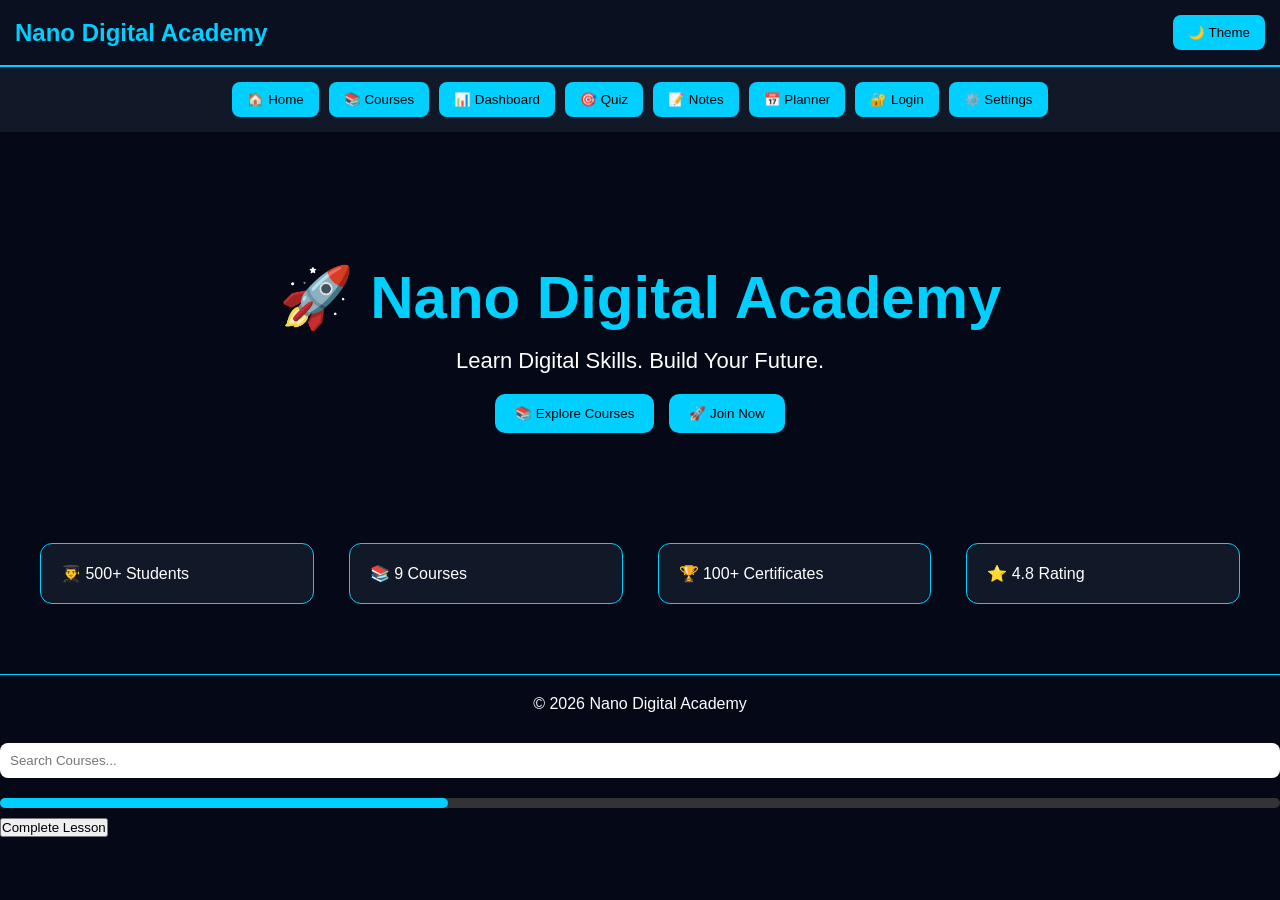
<file: index.html>
<!DOCTYPE html>
<html lang="en">
<head>
<meta charset="UTF-8">
<meta name="viewport" content="width=device-width, initial-scale=1.0">
<meta name="google-site-verification" content="UzgPgNfRsKNepRWnvcsJhyxE1Yu4m-i61A__m-4sKpY" />
<title>Nano Digital Academy Pro</title>

<style>
*{
    margin:0;
    padding:0;
    box-sizing:border-box;
    font-family:Arial, sans-serif;
}

body{
    background:#050816;
    color:white;
}

/* HEADER */
header{
    background:#0b1020;
    border-bottom:2px solid #00cfff;
    padding:15px;
    display:flex;
    justify-content:space-between;
    align-items:center;
}

.logo{
    color:#00cfff;
    font-size:24px;
    font-weight:bold;
}

header button{
    background:#00cfff;
    border:none;
    padding:10px 15px;
    border-radius:8px;
    cursor:pointer;
}

/* NAVIGATION */
nav{
    background:#111827;
    display:flex;
    justify-content:center;
    flex-wrap:wrap;
    padding:10px;
}

nav button{
    margin:5px;
    padding:10px 15px;
    border:none;
    border-radius:8px;
    background:#00cfff;
    cursor:pointer;
}

/* PAGE SYSTEM */
.page{
    display:none;
    padding:30px;
}

.active{
    display:block;
}

/* HERO */
.hero{
    text-align:center;
    padding:100px 20px;
}

.hero h1{
    color:#00cfff;
    font-size:60px;
    margin-bottom:15px;
}

.hero p{
    font-size:22px;
    margin-bottom:20px;
}

.hero-buttons{
    display:flex;
    justify-content:center;
    gap:15px;
    flex-wrap:wrap;
}

.hero button{
    padding:12px 20px;
    border:none;
    border-radius:10px;
    background:#00cfff;
    cursor:pointer;
}

/* CARDS */
.card{
    background:#111827;
    border:1px solid #00cfff;
    border-radius:12px;
    padding:20px;
    margin:10px;
}

/* GRID */
.grid{
    display:grid;
    grid-template-columns:repeat(auto-fit,minmax(220px,1fr));
    gap:15px;
}

/* PROGRESS BAR */
.progress{
    width:100%;
    height:10px;
    background:#333;
    border-radius:10px;
    margin:10px 0;
}

.progress-fill{
    width:35%;
    height:100%;
    background:#00cfff;
    border-radius:10px;
}

/* INPUTS */
input,
textarea{
    width:100%;
    padding:10px;
    margin:10px 0;
    border-radius:8px;
    border:none;
}

textarea{
    height:120px;
}

/* DARK/LIGHT MODE */
.light{
    background:#f5f5f5;
    color:black;
}

.light .card{
    background:white;
    color:black;
}

.light header{
    background:white;
}

.light nav{
    background:#ddd;
}
</style>
</head>

<body>

<header>

<div class="logo">
Nano Digital Academy
</div>

<button onclick="toggleTheme()">
🌙 Theme
</button>

</header>

<nav>
<button onclick="showPage('home')">🏠 Home</button>
<button onclick="showPage('courses')">📚 Courses</button>
<button onclick="showPage('dashboard')">📊 Dashboard</button>
<button onclick="showPage('quiz')">🎯 Quiz</button>
<button onclick="showPage('notes')">📝 Notes</button>
<button onclick="showPage('planner')">📅 Planner</button>
<button onclick="showPage('login')">🔐 Login</button>
<button onclick="showPage('settings')">⚙️ Settings</button>
</nav>

<!-- HOME PAGE -->
<div id="home" class="page active">

<div class="hero">

<h1>🚀 Nano Digital Academy</h1>

<p>
Learn Digital Skills. Build Your Future.
</p>

<div class="hero-buttons">

<button onclick="showPage('courses')">
📚 Explore Courses
</button>

<button onclick="showPage('login')">
🚀 Join Now
</button>

</div>

</div>

<div class="grid">

<div class="card">
👨‍🎓 500+ Students
</div>

<div class="card">
📚 9 Courses
</div>

<div class="card">
🏆 100+ Certificates
</div>

<div class="card">
⭐ 4.8 Rating
</div>

</div>

</div>
<!-- COURSES PAGE -->
<div id="courses" class="page">

<h2>📚 Courses</h2>

<br>

<div class="grid">

<div class="card">
<h3>HTML Fundamentals</h3>
<p>Beginner Level</p>
<p>Duration: 4 Weeks</p>
<button>Enroll Now</button>
</div>

<div class="card">
<h3>CSS Mastery</h3>
<p>Beginner Level</p>
<p>Duration: 4 Weeks</p>
<button>Enroll Now</button>
</div>

<div class="card">
<h3>JavaScript Essentials</h3>
<p>Intermediate Level</p>
<p>Duration: 6 Weeks</p>
<button>Enroll Now</button>
</div>

<div class="card">
<h3>Python Programming</h3>
<p>Intermediate Level</p>
<p>Duration: 8 Weeks</p>
<button>Enroll Now</button>
</div>

</div>

</div>

<!-- DASHBOARD PAGE -->
<div id="dashboard" class="page">

<h2>📊 Student Dashboard</h2>

<div class="grid">

<div class="card">
<h3>👤 Student Profile</h3>
<p>Name: Student</p>
<p>Level: Beginner</p>
</div>

<div class="card">
<h3>📚 Courses Enrolled</h3>
<p>3</p>
</div>

<div class="card">
<h3>🏆 Completed Courses</h3>
<p>1</p>
</div>

<div class="card">
<h3>📈 Progress</h3>

<div class="progress">
<div class="progress-fill"></div>
</div>

<p>35% Complete</p>

</div>

<div class="card">
<h3>🎯 Quiz Score</h3>
<p>8 / 10</p>
</div>

</div>

</div>
<!-- QUIZ PAGE -->
<div id="quiz" class="page">

<h2>🎯 Quick Quiz</h2>

<div class="card">

<p><strong>What does HTML stand for?</strong></p>

<br>

<button onclick="quizAnswer(true)">
Hyper Text Markup Language
</button>

<button onclick="quizAnswer(false)">
Home Tool Markup Language
</button>

<br><br>

<p id="quizResult"></p>

</div>

</div>

<!-- NOTES PAGE -->
<div id="notes" class="page">

<h2>📝 Notes Saver</h2>

<textarea
id="notesBox"
placeholder="Write your notes here...">
</textarea>

<button onclick="saveNotes()">
💾 Save Notes
</button>

<p id="notesMsg"></p>

</div>

<!-- STUDY PLANNER -->
<div id="planner" class="page">

<h2>📅 Study Planner</h2>

<input
id="taskInput"
placeholder="Enter study task">

<button onclick="addTask()">
➕ Add Task
</button>

<ul id="taskList"></ul>

</div>

<!-- LOGIN PAGE -->
<div id="login" class="page">

<h2>🔐 Login</h2>

<input
type="email"
placeholder="Email">

<input
type="password"
placeholder="Password">

<button onclick="loginUser()">
Login
</button>

<p id="loginMsg"></p>

</div>

<!-- SETTINGS PAGE -->
<div id="settings" class="page">

<h2>⚙️ Settings</h2>

<div class="card">
<button onclick="toggleTheme()">
🌙 Toggle Theme
</button>
</div>

<div class="card">
<h3>ℹ️ About</h3>

<p>
Welcome to Nano Digital Academy,
a platform dedicated to making learning
simple, accessible, and affordable
for everyone.
</p>

</div>

<div class="card">
<h3>💰 Course Fees</h3>

<p>
HTML — $10<br>
CSS — $10<br>
JavaScript — $20<br>
Python — $25
</p>

</div>

<div class="card">
<h3>❓ Help</h3>

<p>
Contact support:<br>
support@nanodigitalacademy.com
</p>

</div>

</div>

<footer
style="
text-align:center;
padding:20px;
margin-top:30px;
border-top:1px solid #00cfff;">

© 2026 Nano Digital Academy

</footer>

<script>

function showPage(id){

let pages =
document.querySelectorAll(".page");

pages.forEach(page=>{
page.classList.remove("active");
});

document
.getElementById(id)
.classList.add("active");

}

function toggleTheme(){

document.body
.classList.toggle("light");

}

function loginUser(){

document
.getElementById("loginMsg")
.innerText =
"🙏 Thank you for logging in!";

}

function quizAnswer(correct){

document
.getElementById("quizResult")
.innerText =
correct
?
"✅ Correct!"
:
"❌ Wrong! Try Again.";

}

function saveNotes(){

let notes =
document
.getElementById("notesBox")
.value;

localStorage.setItem(
"nanoNotes",
notes
);

document
.getElementById("notesMsg")
.innerText =
"✅ Notes Saved";

}

window.onload = function(){

let saved =
localStorage.getItem(
"nanoNotes"
);

if(saved){

document
.getElementById("notesBox")
.value = saved;

}

};

function addTask(){

let input =
document
.getElementById("taskInput");

if(input.value.trim() === "")
return;

let li =
document.createElement("li");

li.innerText =
input.value;

document
.getElementById("taskList")
.appendChild(li);

input.value = "";

}

</script>

</body>
</html>
<input type="text" id="searchCourse" placeholder="Search Courses..." onkeyup="searchCourses()">
<div class="progress">
    <div class="progress-fill" id="courseProgress"></div>
</div>

<button onclick="increaseProgress()">Complete Lesson</button>
</file>
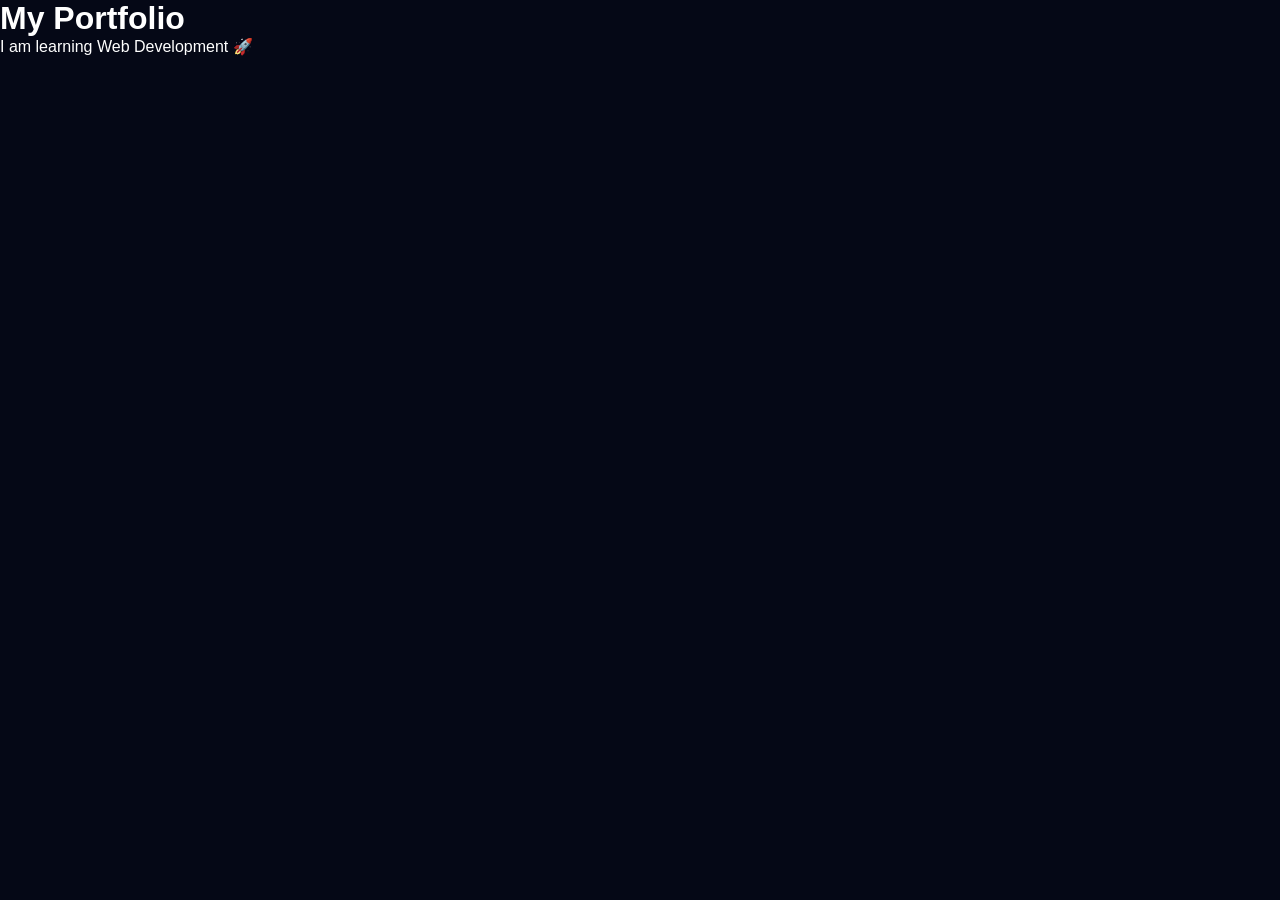
<file: hello.html>
<!DOCTYPE html>
<html>
<head>
    <title>My Website</title>
    <link rel="stylesheet" href="style.css">
</head>

<body>

<div class="container">

    <h1>My Portfolio</h1>
    <p>I am learning Web Development 🚀</p>

</div>

</body>
</html>
</file>
<file: style.css>
*{
    margin:0;
    padding:0;
    box-sizing:border-box;
    font-family:Arial,sans-serif;
}

body{
    margin:0;
    background:#050816;
    color:white;
}

/* HEADER */
header{
    background:#0b1020;
    border-bottom:2px solid #00cfff;
    padding:15px;
    display:flex;
    justify-content:space-between;
    align-items:center;
}

.logo{
    color:#00cfff;
    font-size:24px;
    font-weight:bold;
}

/* NAVIGATION */
nav{
    background:#111827;
    display:flex;
    justify-content:center;
    flex-wrap:wrap;
    padding:10px;
}

nav button{
    margin:5px;
    padding:10px 15px;
    border:none;
    border-radius:8px;
    background:#00cfff;
    color:black;
    cursor:pointer;
    font-weight:bold;
    transition:0.3s;
}

nav button:hover{
    transform:scale(1.05);
}

/* PAGES */
.page{
    display:none;
    padding:30px;
}

.active{
    display:block;
}

/* HERO */
.hero{
    text-align:center;
    padding:80px 20px;
}

.hero h1{
    color:#00cfff;
    font-size:50px;
    margin-bottom:15px;
}

.hero p{
    font-size:20px;
    margin-bottom:20px;
}

.hero-buttons{
    display:flex;
    justify-content:center;
    gap:15px;
    flex-wrap:wrap;
}

/* GRID */
.grid{
    display:grid;
    grid-template-columns:repeat(auto-fit,minmax(220px,1fr));
    gap:15px;
    margin-top:20px;
}

/* CARDS */
.card{
    background:#111827;
    border:1px solid #00cfff;
    border-radius:12px;
    padding:20px;
    margin:10px;
    transition:0.3s;
}

.card:hover{
    transform:translateY(-5px);
}

/* BUTTONS */
button{
    padding:10px 20px;
    border:none;
    border-radius:8px;
    background:#00cfff;
    color:black;
    cursor:pointer;
    font-weight:bold;
    transition:0.3s;
}

button:hover{
    opacity:0.9;
    transform:scale(1.03);
}

/* PROGRESS BAR */
.progress{
    width:100%;
    height:10px;
    background:#333;
    border-radius:10px;
    margin:10px 0;
}

.progress-fill{
    width:35%;
    height:100%;
    background:#00cfff;
    border-radius:10px;
}

/* INPUTS */
input,
textarea{
    width:100%;
    max-width:500px;
    padding:12px;
    margin:10px auto;
    display:block;
    border:none;
    border-radius:8px;
}

textarea{
    height:120px;
}

/* STUDY PLANNER */
ul{
    list-style:none;
    padding:0;
}

li{
    background:#111827;
    border:1px solid #00cfff;
    margin:8px auto;
    padding:10px;
    max-width:400px;
    border-radius:8px;
}

/* FOOTER */
footer{
    text-align:center;
    padding:20px;
    border-top:1px solid #00cfff;
    margin-top:30px;
}

/* LIGHT MODE */
.light{
    background:#f5f5f5;
    color:black;
}

.light header{
    background:white;
}

.light nav{
    background:#ddd;
}

.light .card{
    background:white;
    color:black;
}

.light li{
    background:white;
    color:black;
}

.light button{
    color:black;
}
</file>
